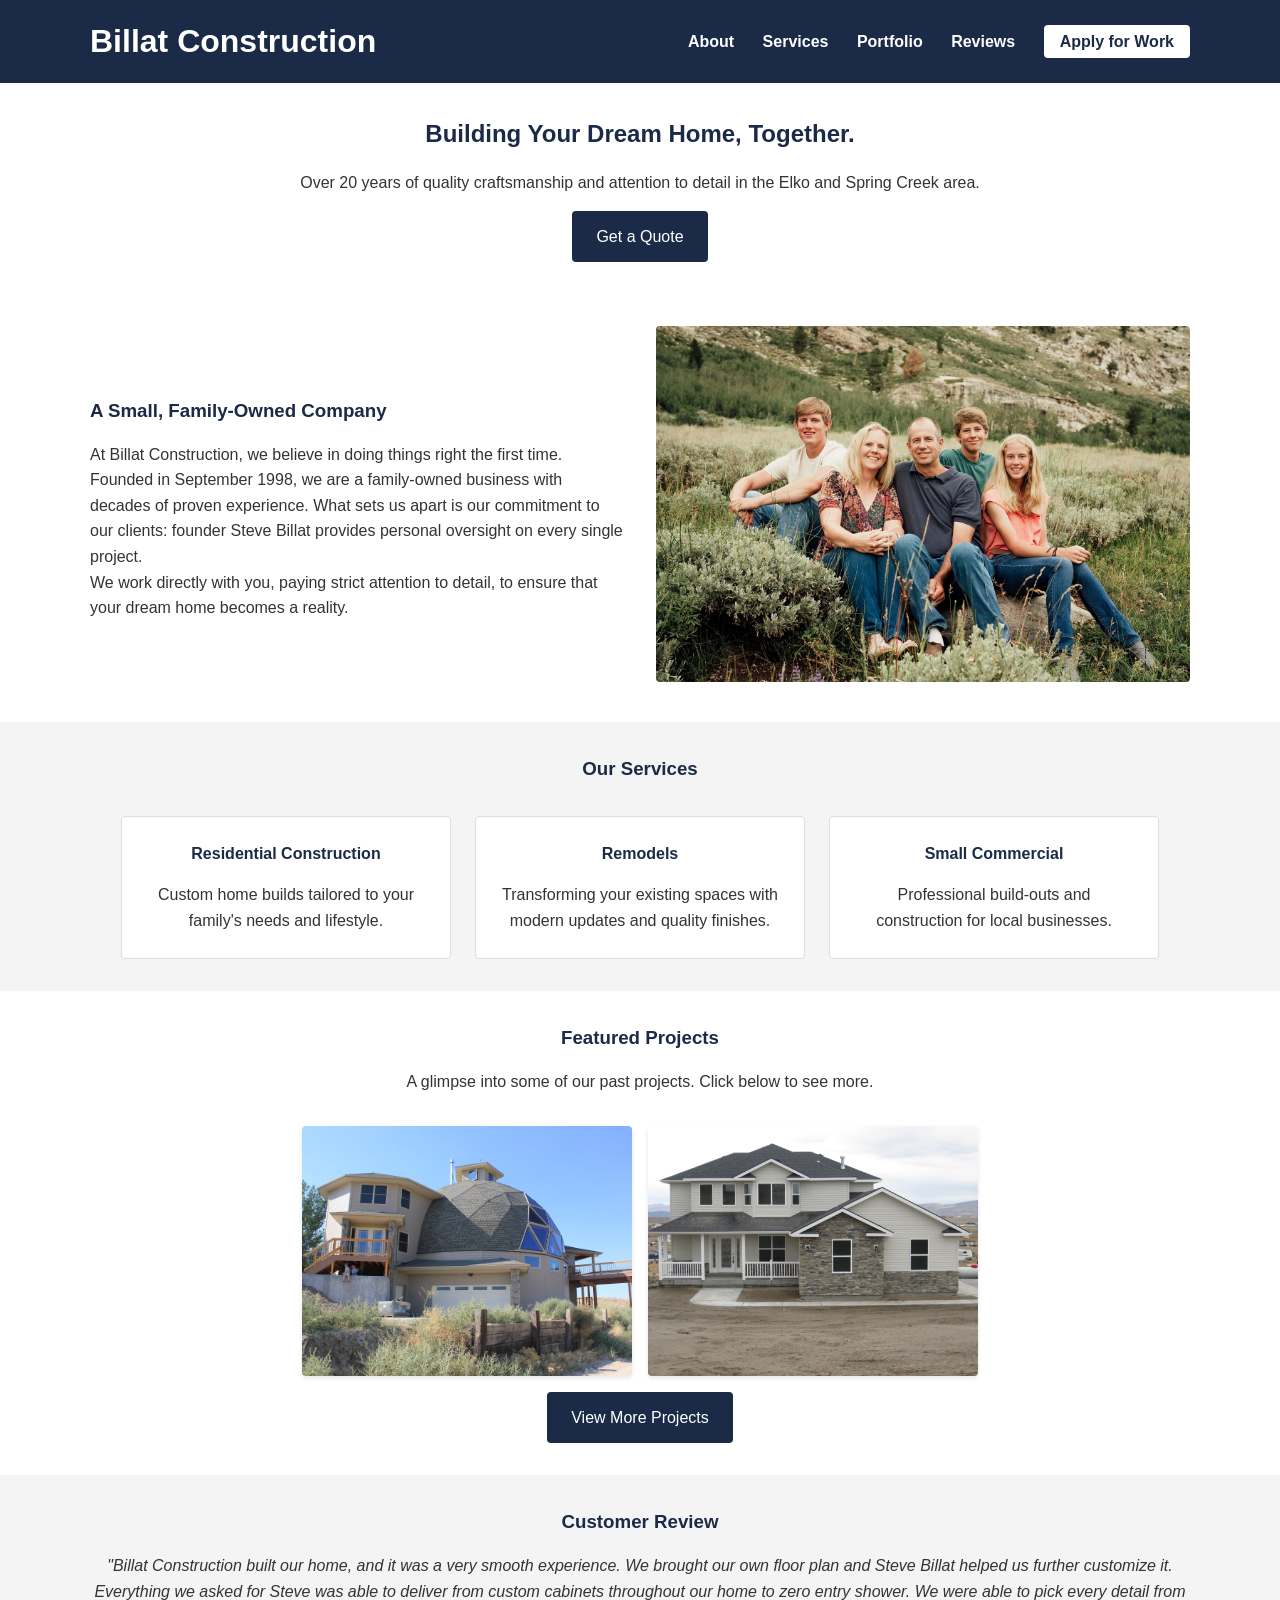
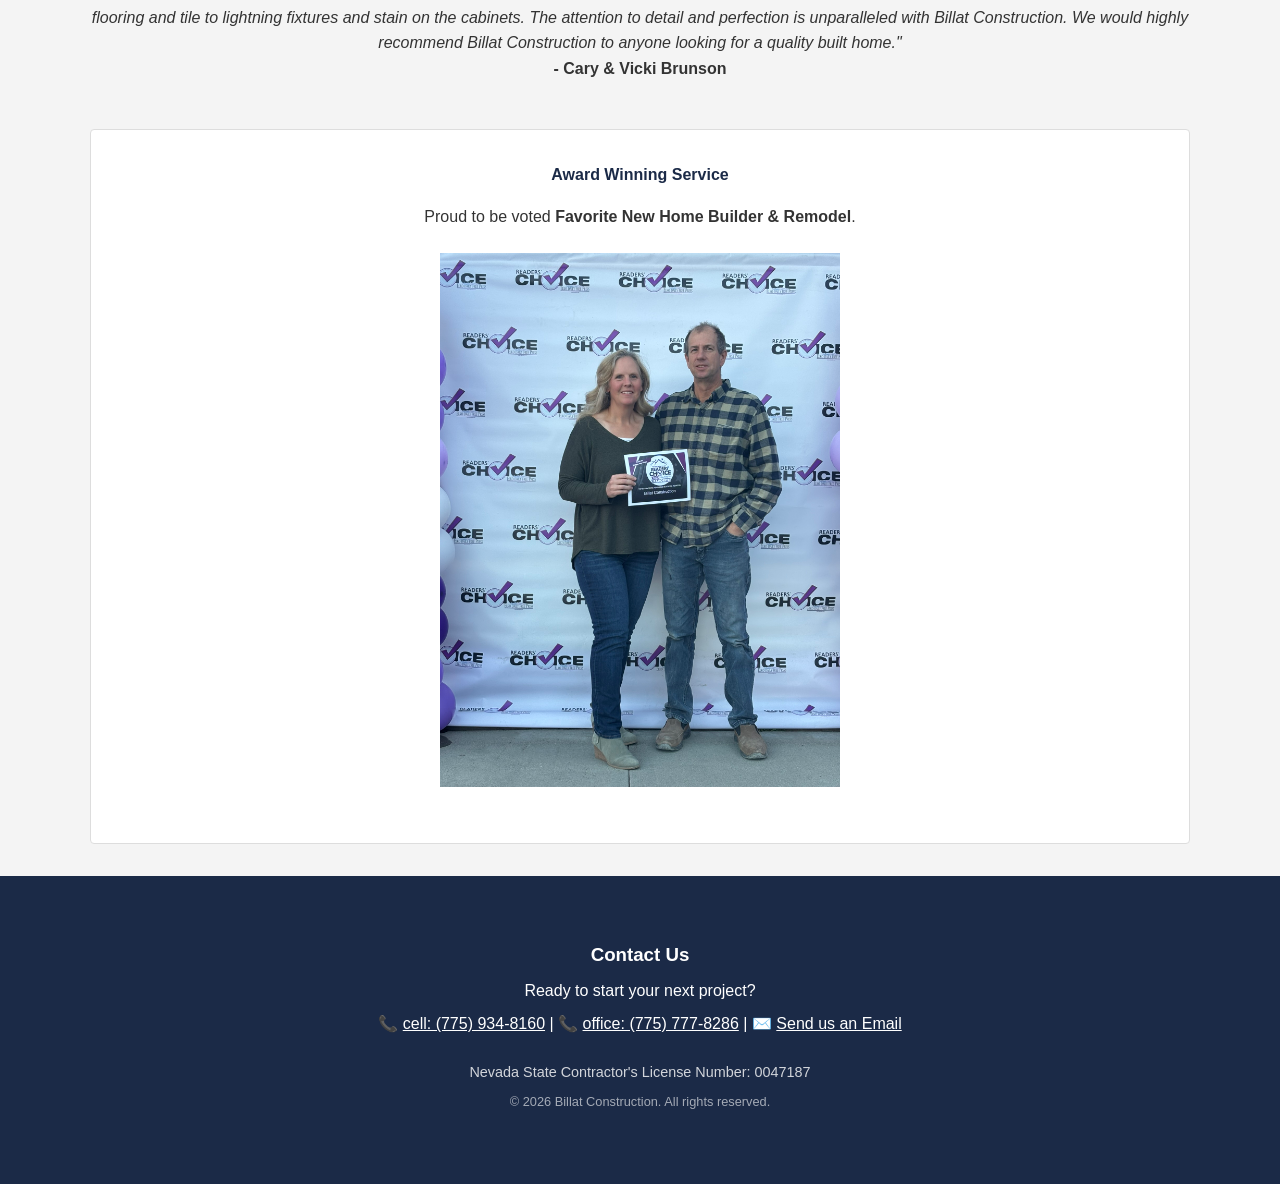
<file: index.html>
<!DOCTYPE html>
<html lang="en">
<head>
    <meta charset="UTF-8">
    <meta name="viewport" content="width=device-width, initial-scale=1.0">
    <title>Billat Construction | Elko County, NV</title>
    <link rel="stylesheet" href="styles.css">
</head>
<body id="top">

    <header>
        <div class="container header-flex">
            <h1><a href="index.html" class="logo-link">Billat Construction</a></h1>
            <nav>
                <a href="index.html#about">About</a>
                <a href="index.html#services">Services</a>
                <a href="gallery.html">Portfolio</a>
                <a href="index.html#reviews">Reviews</a>
                <a href="apply.html" class="btn-secondary">Apply for Work</a>
            </nav>
        </div>
    </header>

    <section id="hero">
        <div class="container text-center">
            <h2>Building Your Dream Home, Together.</h2>
            <p>Over 20 years of quality craftsmanship and attention to detail in the Elko and Spring Creek area.</p>
            <a href="mailto:s_mbillat@frontiernet.net" class="btn">Get a Quote</a>
        </div>
    </section>

    <section id="about" class="container row">
        <div class="half-width">
            <h3>A Small, Family-Owned Company</h3>
            <p>At Billat Construction, we believe in doing things right the first time. Founded in September 1998, we are a family-owned business with decades of proven experience. What sets us apart is our commitment to our clients: founder Steve Billat provides personal oversight on every single project.</p>
            <p>We work directly with you, paying strict attention to detail, to ensure that your dream home becomes a reality.</p>
        </div>
        <div class="half-width">
            <img src="images/Billat.18.jpg" alt="Billat Family" class="responsive-img">
        </div>
    </section>

    <section id="services" class="bg-light">
        <div class="container text-center">
            <h3>Our Services</h3>
            <div class="services-grid">
                <div class="service-card">
                    <h4>Residential Construction</h4>
                    <p>Custom home builds tailored to your family's needs and lifestyle.</p>
                </div>
                <div class="service-card">
                    <h4>Remodels</h4>
                    <p>Transforming your existing spaces with modern updates and quality finishes.</p>
                </div>
                <div class="service-card">
                    <h4>Small Commercial</h4>
                    <p>Professional build-outs and construction for local businesses.</p>
                </div>
            </div>
        </div>
    </section>

    <section id="featured-work" class="container text-center">
        <h3>Featured Projects</h3>
        <p>A glimpse into some of our past projects. Click below to see more.</p>
        <div class="gallery">
            <img src="images/dome exterior.jpg" alt="Featured Residential Build" class="gallery-img">
            <img src="images/ext 2.jpg" alt="Featured Residential Build" class="gallery-img">
        </div>
        <a href="gallery.html" class="btn">View More Projects</a>
    </section>

    <section id="reviews" class="bg-light">
        <div class="container text-center">
            <h3>Customer Review</h3>
            <div class="review-box">
                <p><em>"Billat Construction built our home, and it was a very smooth experience. We brought our own floor plan and Steve Billat helped us further customize it. Everything we asked for Steve was able to deliver from custom cabinets throughout our home to zero entry shower. We were able to pick every detail from flooring and tile to lightning fixtures and stain on the cabinets. The attention to detail and perfection is unparalleled with Billat Construction. We would highly recommend Billat Construction to anyone looking for a quality built home."</em></p>
                <p><strong>- Cary & Vicki Brunson</strong></p>
            </div>
            
        <div class="award-box">
        <h4>Award Winning Service</h4>
        <p>Proud to be voted <strong>Favorite New Home Builder & Remodel</strong>.</p>
    
        <img src="images/awards.JPEG" alt="Reader's Choice Award" class="award-img">
        </div>
    </section>

    <footer>
        <div class="container text-center">
            <h3>Contact Us</h3>
            <p>Ready to start your next project?</p>
            <p>📞 <a href="tel:+17759348160" class="footer-link">cell: (775) 934-8160</a> | 📞 <a href="tel:+17757778286" class="footer-link">office: (775) 777-8286</a> | ✉️ <a href="mailto:s_mbillat@frontiernet.net" class="footer-link">Send us an Email</a></p>
            <p class="license">Nevada State Contractor's License Number: 0047187</p>
            <p class="copyright">&copy; 2026 Billat Construction. All rights reserved.</p>
        </div>
    </footer>

</body>
</html>
</file>
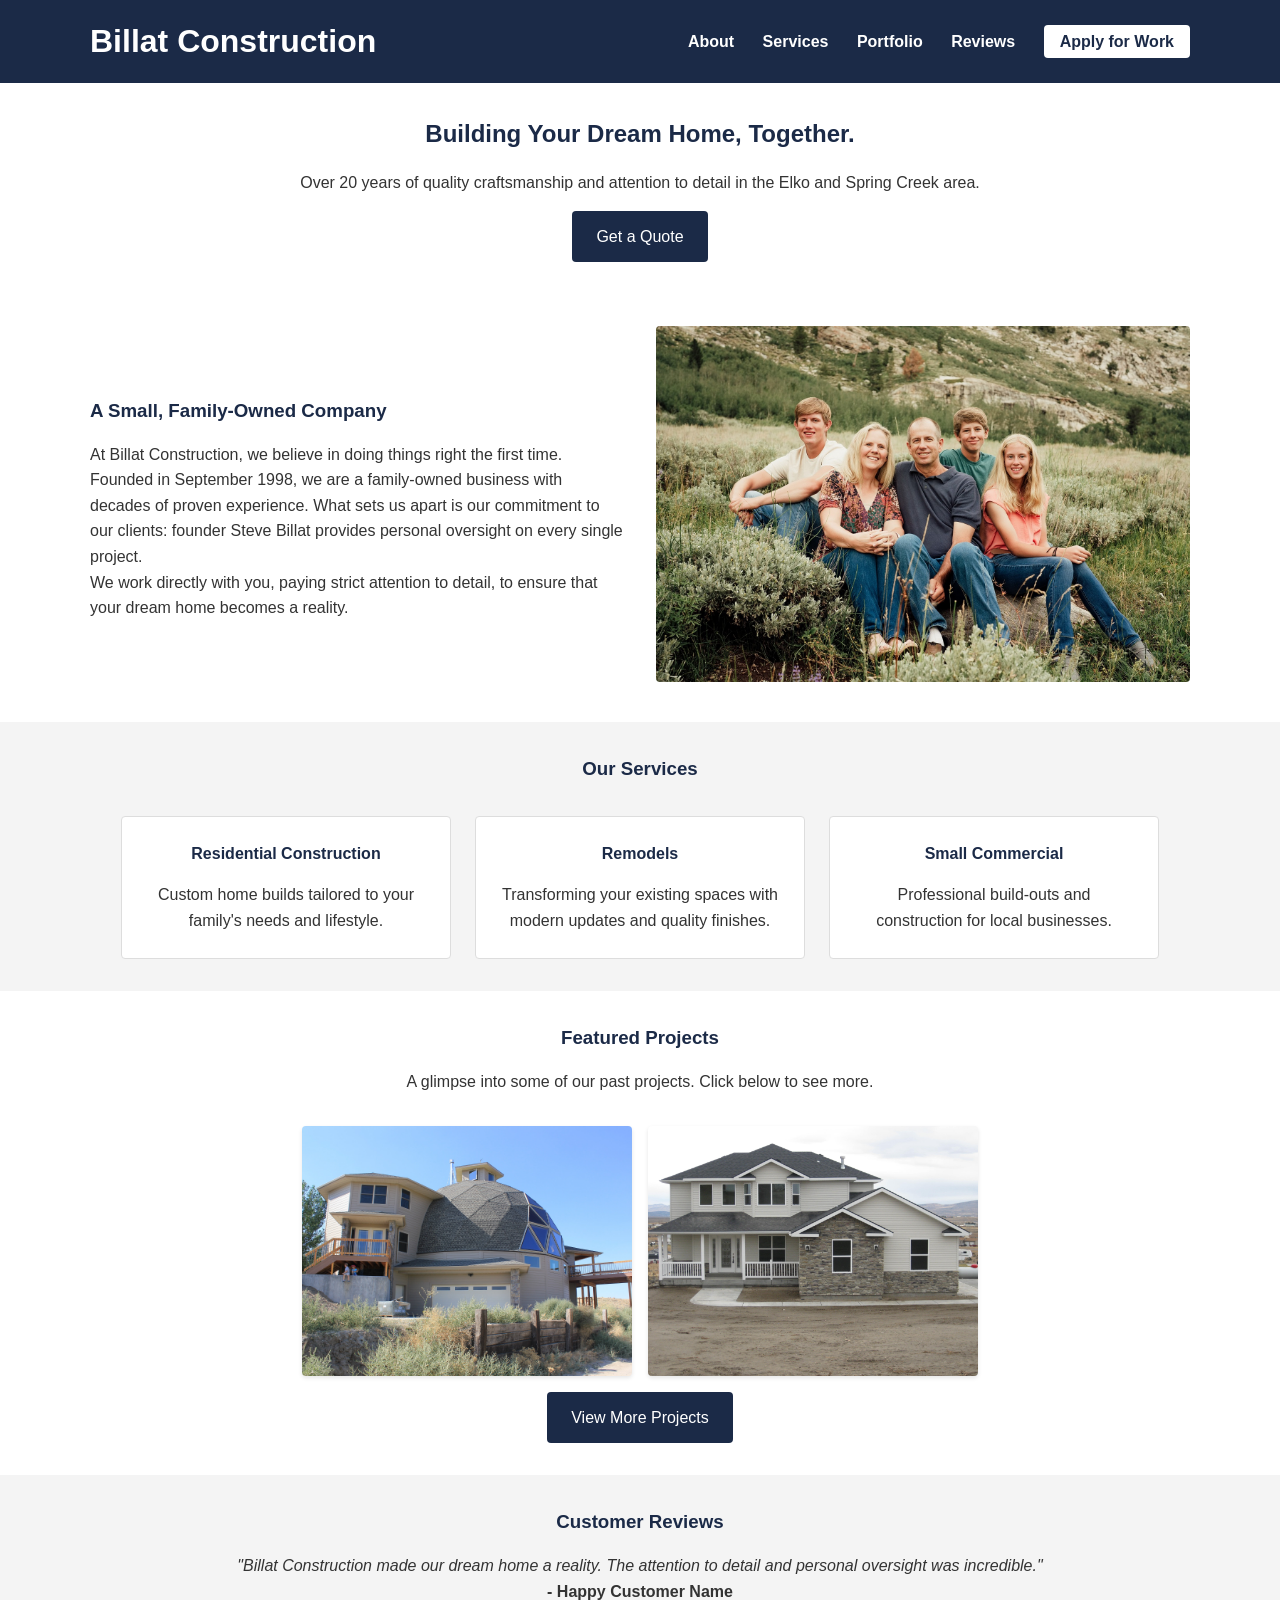
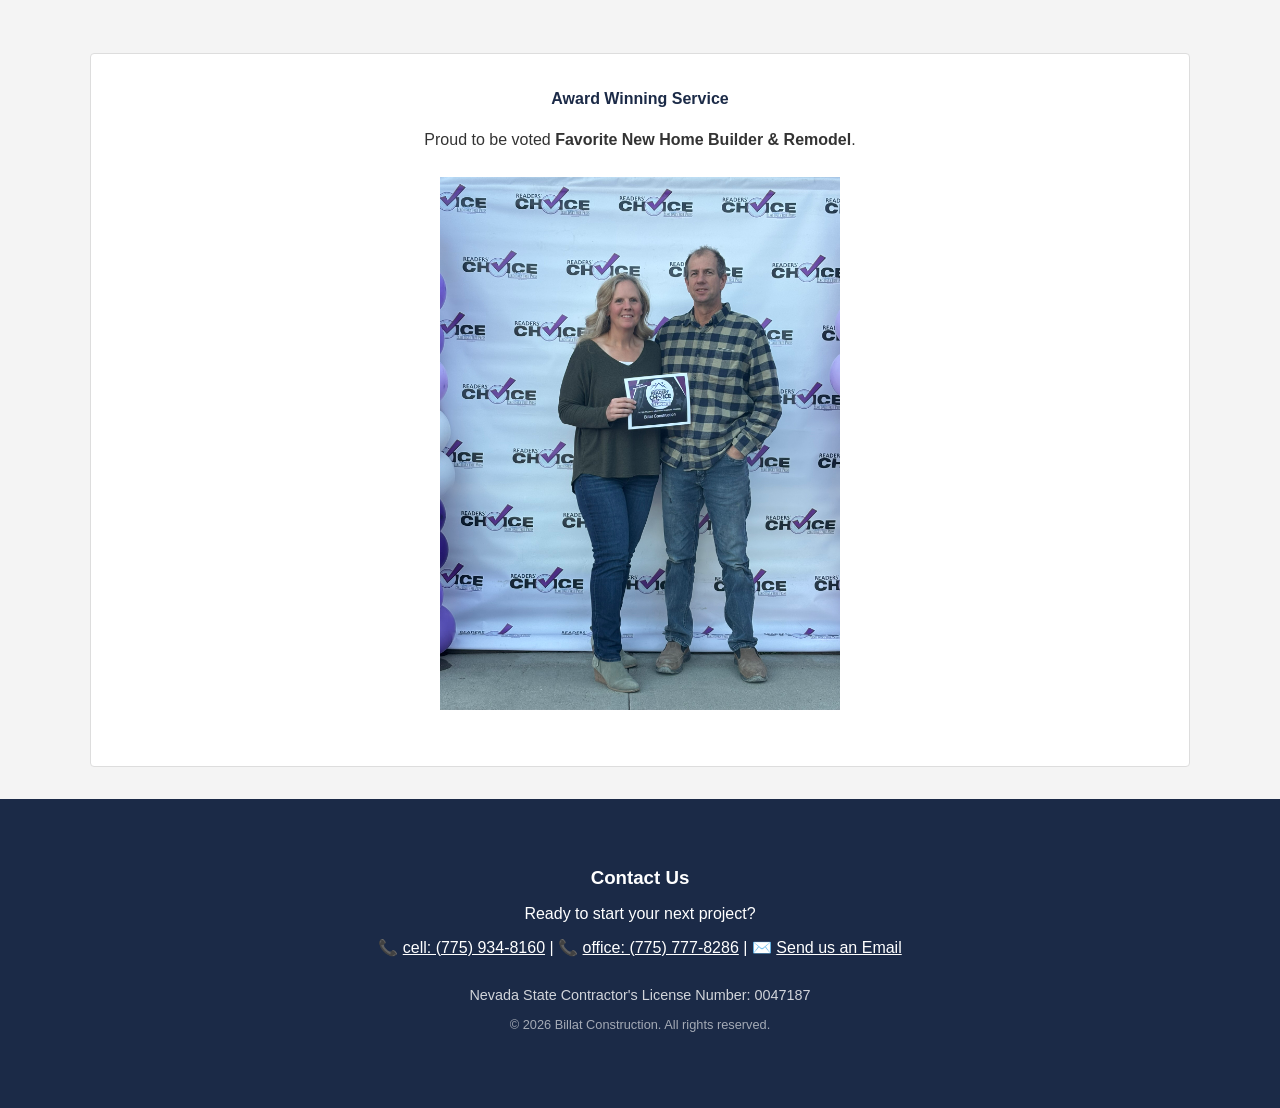
<file: HTML/index.html>
<!DOCTYPE html>
<html lang="en">
<head>
    <meta charset="UTF-8">
    <meta name="viewport" content="width=device-width, initial-scale=1.0">
    <title>Billat Construction | Elko County, NV</title>
    <link rel="stylesheet" href="../CSS/styles.css">
</head>
<body id="top">

    <header>
        <div class="container header-flex">
            <h1><a href="index.html" class="logo-link">Billat Construction</a></h1>
            <nav>
                <a href="index.html#about">About</a>
                <a href="index.html#services">Services</a>
                <a href="gallery.html">Portfolio</a>
                <a href="index.html#reviews">Reviews</a>
                <a href="apply.html" class="btn-secondary">Apply for Work</a>
            </nav>
        </div>
    </header>

    <section id="hero">
        <div class="container text-center">
            <h2>Building Your Dream Home, Together.</h2>
            <p>Over 20 years of quality craftsmanship and attention to detail in the Elko and Spring Creek area.</p>
            <a href="mailto:s_mbillat@frontiernet.net" class="btn">Get a Quote</a>
        </div>
    </section>

    <section id="about" class="container row">
        <div class="half-width">
            <h3>A Small, Family-Owned Company</h3>
            <p>At Billat Construction, we believe in doing things right the first time. Founded in September 1998, we are a family-owned business with decades of proven experience. What sets us apart is our commitment to our clients: founder Steve Billat provides personal oversight on every single project.</p>
            <p>We work directly with you, paying strict attention to detail, to ensure that your dream home becomes a reality.</p>
        </div>
        <div class="half-width">
            <img src="../images/Billat.18.jpg" alt="Billat Family" class="responsive-img">
        </div>
    </section>

    <section id="services" class="bg-light">
        <div class="container text-center">
            <h3>Our Services</h3>
            <div class="services-grid">
                <div class="service-card">
                    <h4>Residential Construction</h4>
                    <p>Custom home builds tailored to your family's needs and lifestyle.</p>
                </div>
                <div class="service-card">
                    <h4>Remodels</h4>
                    <p>Transforming your existing spaces with modern updates and quality finishes.</p>
                </div>
                <div class="service-card">
                    <h4>Small Commercial</h4>
                    <p>Professional build-outs and construction for local businesses.</p>
                </div>
            </div>
        </div>
    </section>

    <section id="featured-work" class="container text-center">
        <h3>Featured Projects</h3>
        <p>A glimpse into some of our past projects. Click below to see more.</p>
        <div class="gallery">
            <img src="../images/dome exterior.jpg" alt="Featured Residential Build" class="gallery-img">
            <img src="../images/ext 2.jpg" alt="Featured Residential Build" class="gallery-img">
        </div>
        <a href="gallery.html" class="btn">View More Projects</a>
    </section>

    <section id="reviews" class="bg-light">
        <div class="container text-center">
            <h3>Customer Reviews</h3>
            <div class="review-box">
                <p><em>"Billat Construction made our dream home a reality. The attention to detail and personal oversight was incredible."</em></p>
                <p><strong>- Happy Customer Name</strong></p>
            </div>
            
        <div class="award-box">
        <h4>Award Winning Service</h4>
        <p>Proud to be voted <strong>Favorite New Home Builder & Remodel</strong>.</p>
    
        <img src="../images/awards.JPEG" alt="Reader's Choice Award" class="award-img">
        </div>
    </section>

    <footer>
        <div class="container text-center">
            <h3>Contact Us</h3>
            <p>Ready to start your next project?</p>
            <p>📞 <a href="tel:+17759348160" class="footer-link">cell: (775) 934-8160</a> | 📞 <a href="tel:+17757778286" class="footer-link">office: (775) 777-8286</a> | ✉️ <a href="mailto:s_mbillat@frontiernet.net" class="footer-link">Send us an Email</a></p>
            <p class="license">Nevada State Contractor's License Number: 0047187</p>
            <p class="copyright">&copy; 2026 Billat Construction. All rights reserved.</p>
        </div>
    </footer>

</body>
</html>
</file>
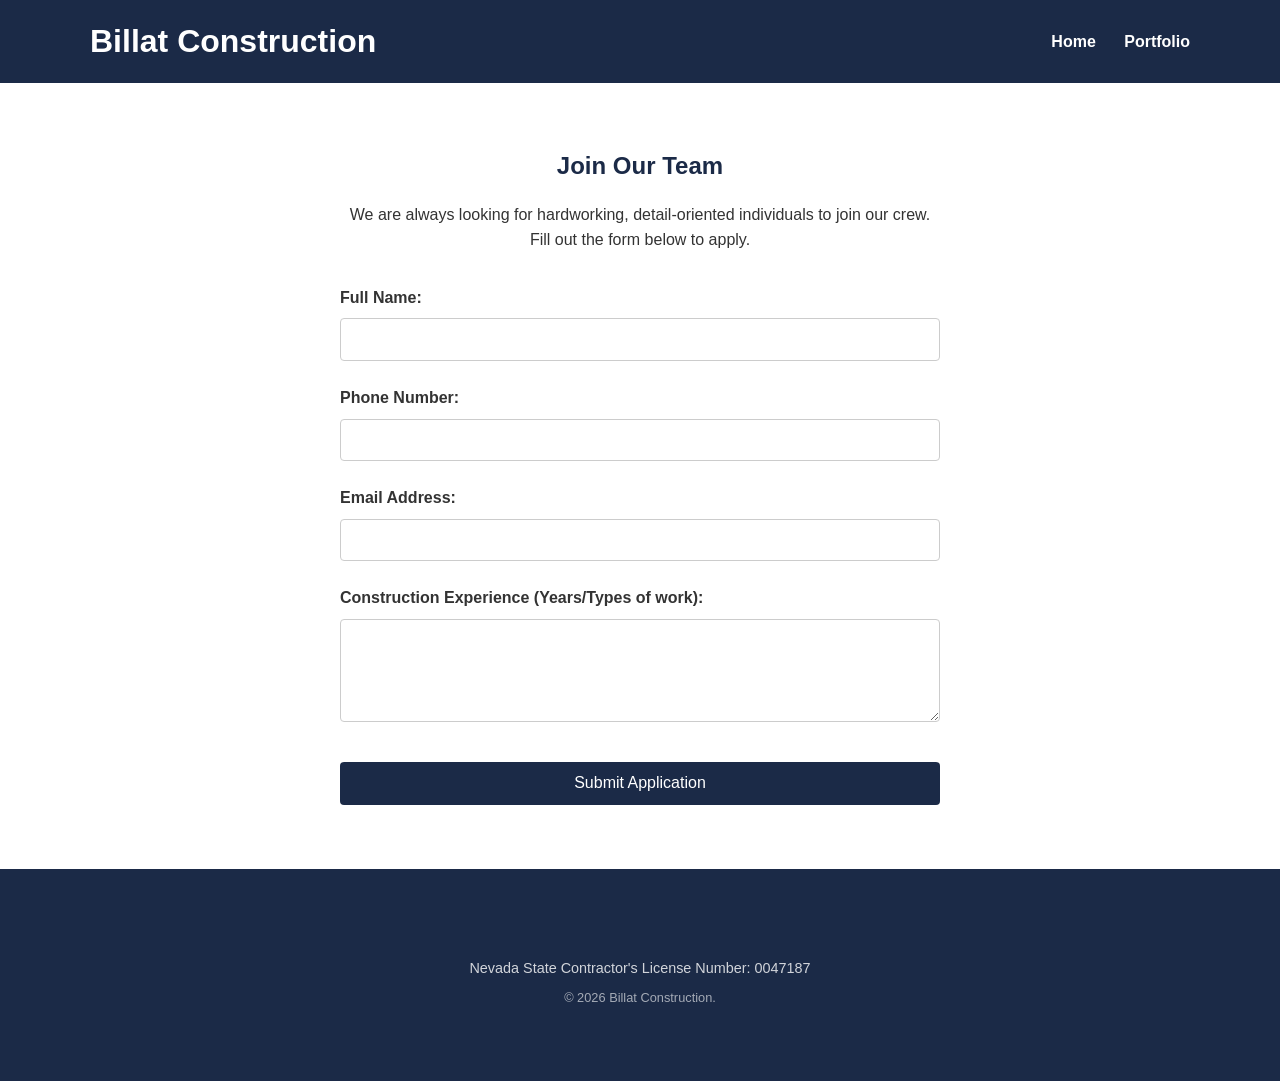
<file: apply.html>
<!DOCTYPE html>
<html lang="en">
<head>
    <meta charset="UTF-8">
    <meta name="viewport" content="width=device-width, initial-scale=1.0">
    <title>Apply for Work | Billat Construction</title>
    <link rel="stylesheet" href="styles.css">
</head>
<body>

    <header>
        <div class="container header-flex">
            <h1><a href="index.html" class="logo-link">Billat Construction</a></h1>
            <nav>
                <a href="index.html">Home</a>
                <a href="gallery.html">Portfolio</a>
            </nav>
        </div>
    </header>

    <section class="container form-section">
        <div class="text-center">
            <h2>Join Our Team</h2>
            <p>We are always looking for hardworking, detail-oriented individuals to join our crew. Fill out the form below to apply.</p>
        </div>

        <form action="mailto:s_mbillat@frontiernet.net" method="post" enctype="text/plain" class="apply-form">
            <label for="name">Full Name:</label>
            <input type="text" id="name" name="name" required>

            <label for="phone">Phone Number:</label>
            <input type="tel" id="phone" name="phone" required>

            <label for="email">Email Address:</label>
            <input type="email" id="email" name="email" required>

            <label for="experience">Construction Experience (Years/Types of work):</label>
            <textarea id="experience" name="experience" rows="5" required></textarea>

            <button type="submit" class="btn">Submit Application</button>
        </form>
    </section>

    <footer>
        <div class="container text-center">
            <p class="license">Nevada State Contractor's License Number: 0047187</p>
            <p class="copyright">&copy; 2026 Billat Construction.</p>
        </div>
    </footer>

</body>
</html>
</file>
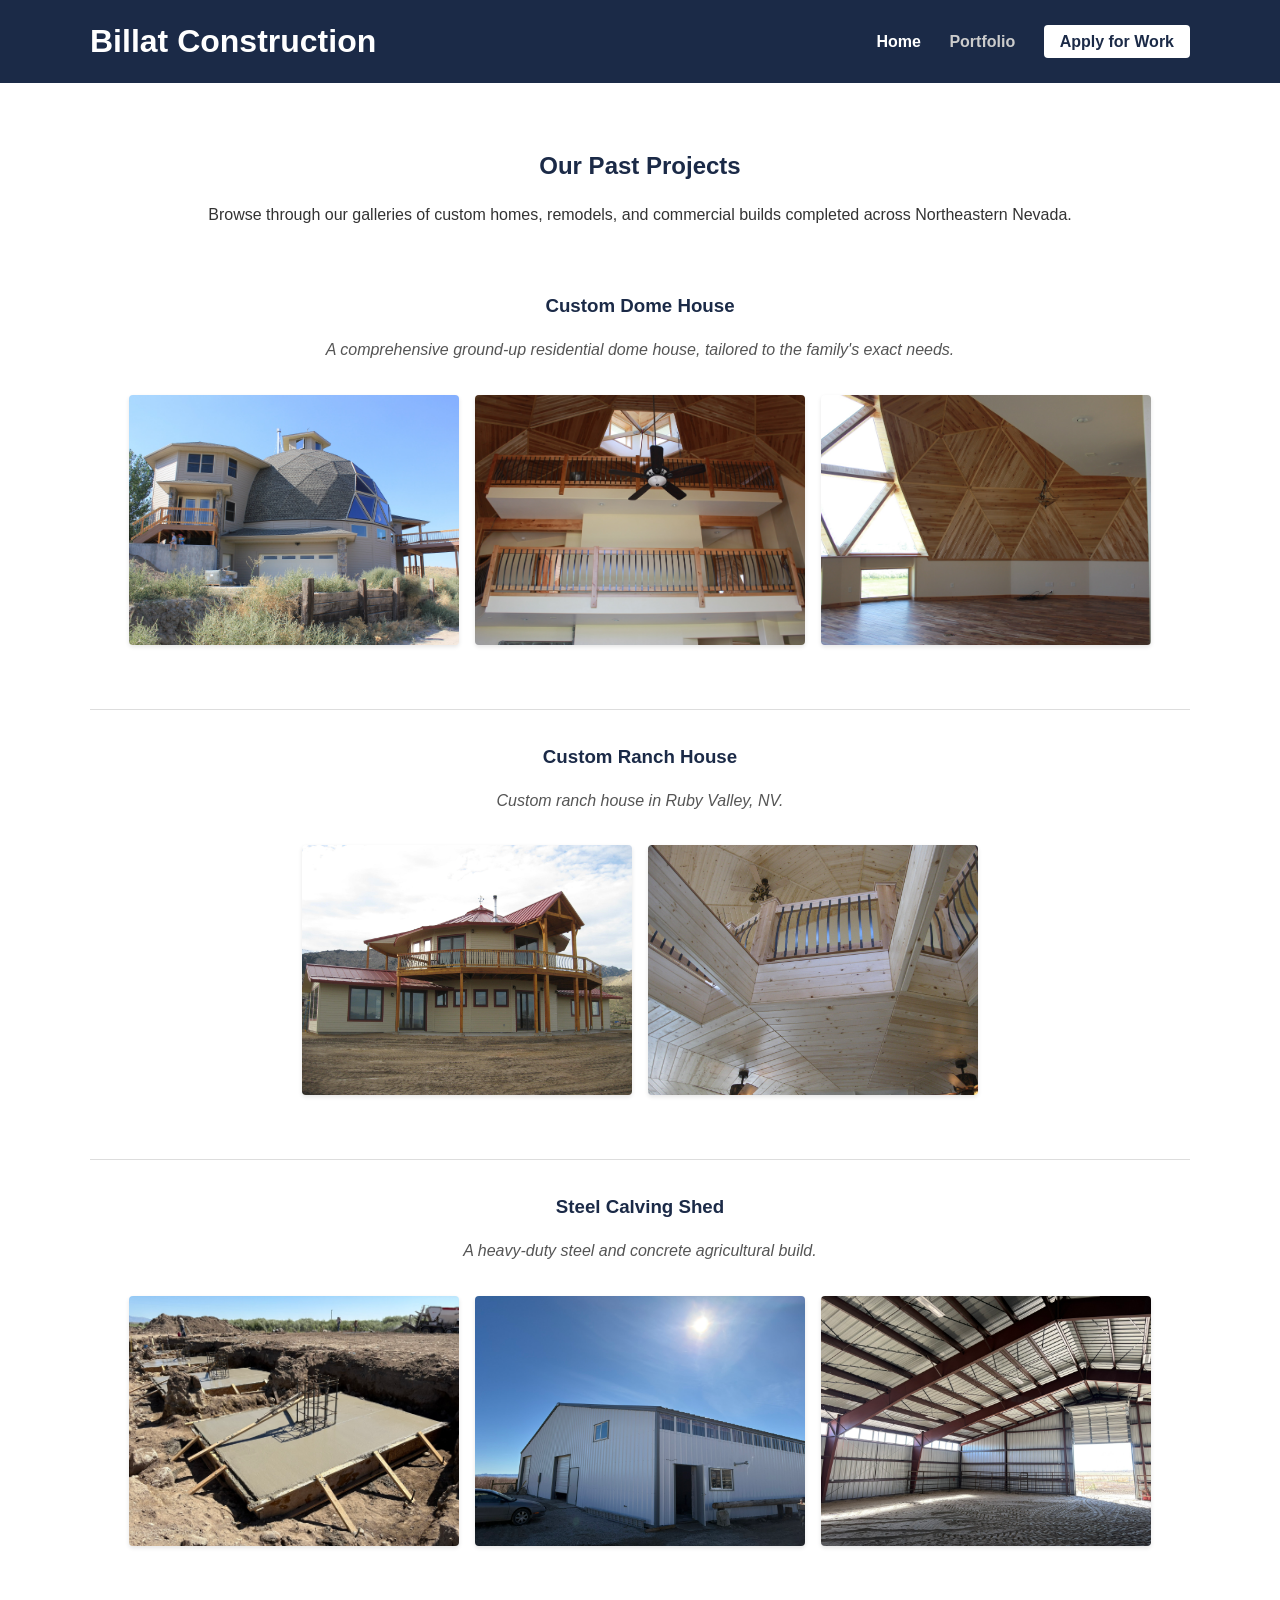
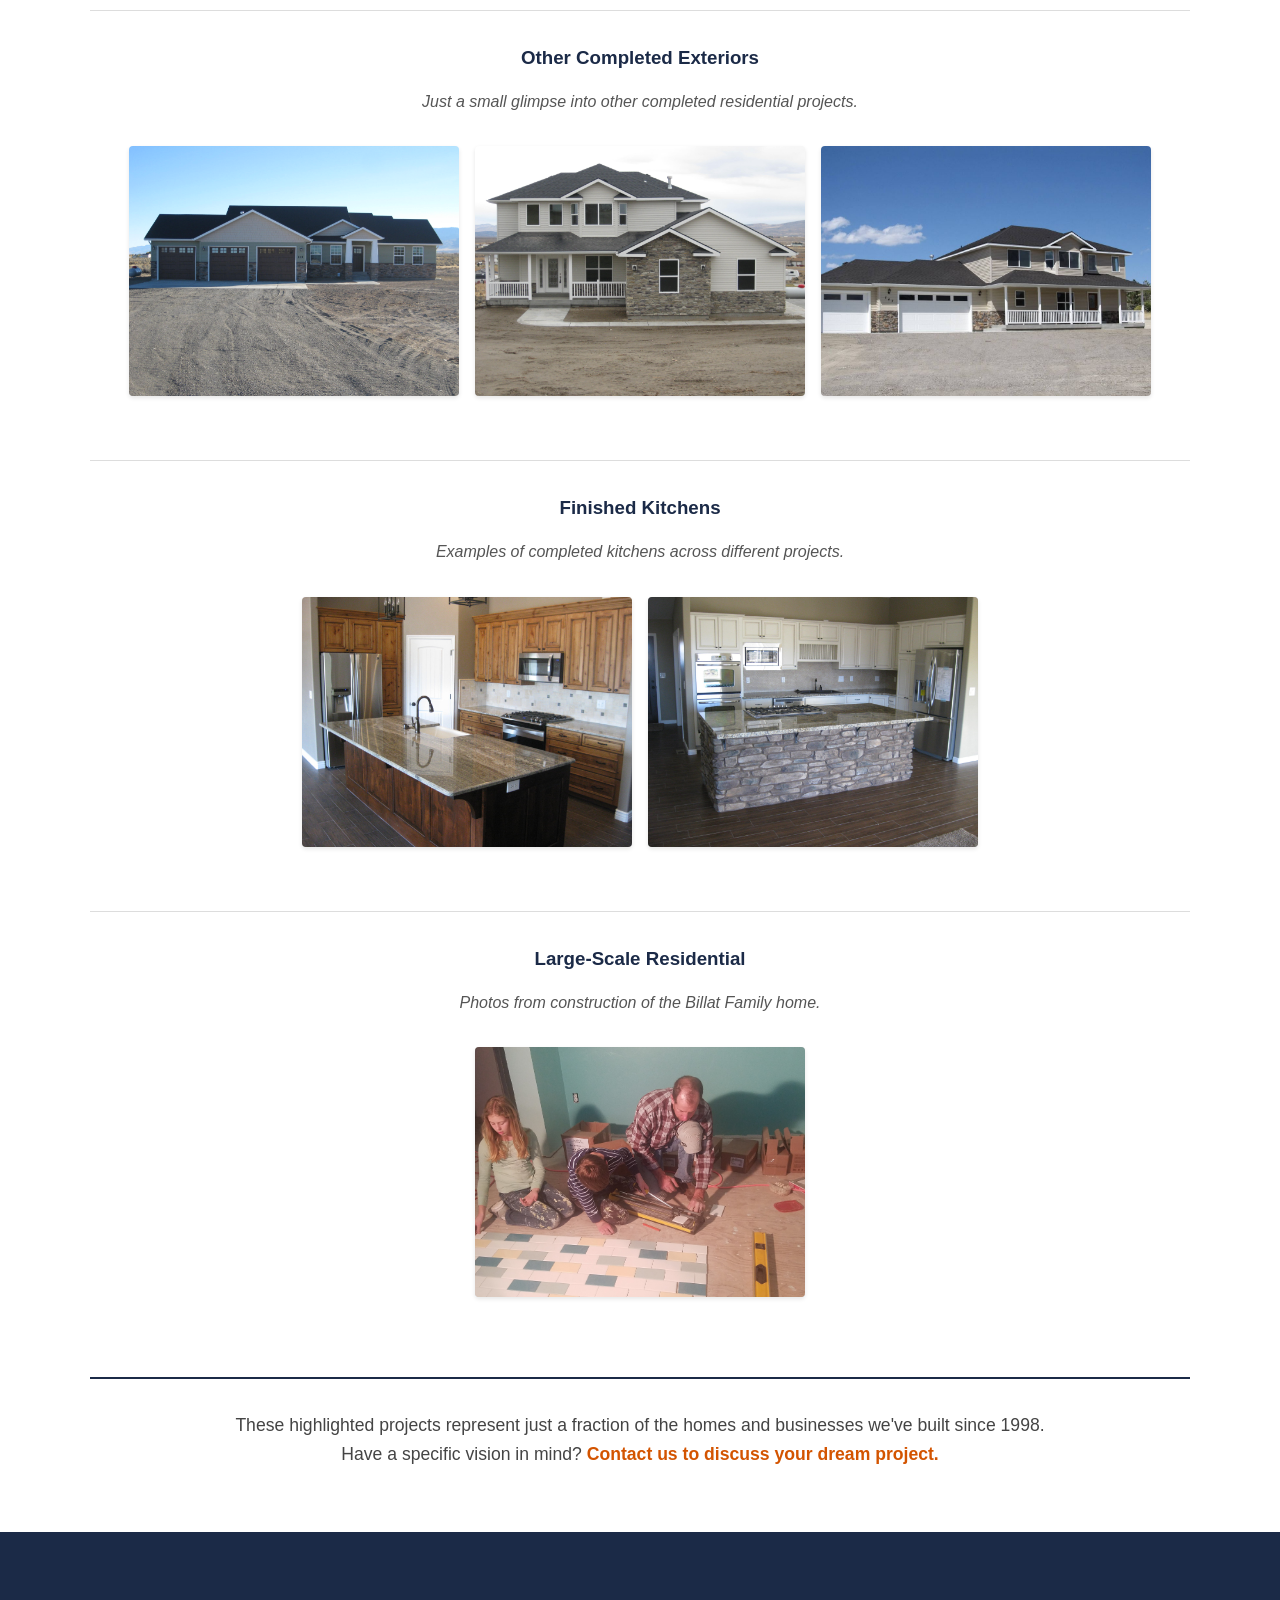
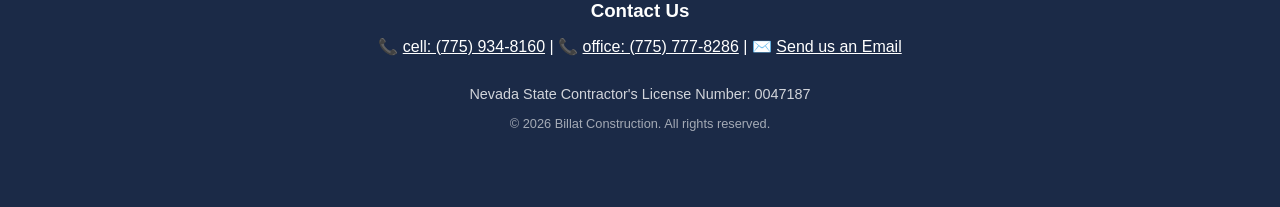
<file: gallery.html>
<!DOCTYPE html>
<html lang="en">
<head>
    <meta charset="UTF-8">
    <meta name="viewport" content="width=device-width, initial-scale=1.0">
    <title>Portfolio | Billat Construction</title>
    <link rel="stylesheet" href="styles.css">
</head>
<body>

    <header>
        <div class="container header-flex">
            <h1><a href="index.html" class="logo-link">Billat Construction</a></h1>
            <nav>
                <a href="index.html">Home</a>
                <a href="gallery.html" style="color: #ccc;">Portfolio</a>
                <a href="apply.html" class="btn-secondary">Apply for Work</a>
            </nav>
        </div>
    </header>

<section class="container text-center portfolio-section">
        <h2>Our Past Projects</h2>
        <p>Browse through our galleries of custom homes, remodels, and commercial builds completed across Northeastern Nevada.</p>
        
        <div class="project-group">
            <h3>Custom Dome House</h3>
            <p class="project-desc">A comprehensive ground-up residential dome house, tailored to the family's exact needs.</p>
            <div class="gallery">
                <img src="images/dome exterior.jpg" alt="Dome House Exterior" class="gallery-img">
                <img src="images/dome interior.jpg" alt="Dome House Interior" class="gallery-img">
                <img src="images/dome loft.jpg" alt="Loft" class="gallery-img">
            </div>
        </div>

        <div class="project-group">
            <h3>Custom Ranch House</h3>
            <p class="project-desc">Custom ranch house in Ruby Valley, NV.</p>
            <div class="gallery">
                <img src="images/riddle exterior.JPG" alt="Exterior Picture" class="gallery-img">
                <img src="images/riddle interior.JPG" alt="Interior finish" class="gallery-img">
            </div>
        </div>

        <div class="project-group">
            <h3>Steel Calving Shed</h3>
            <p class="project-desc">A heavy-duty steel and concrete agricultural build.</p>
            <div class="gallery">
                <img src="images/shed footings.jpg" alt="Concrete Footings" class="gallery-img">
                <img src="images/shed exterior.JPEG" alt="Completed Shed Exterior" class="gallery-img">
                <img src="images/shed interior.JPEG" alt="Completed Shed Interior" class="gallery-img">
            </div>
        </div>

        <div class="project-group">
            <h3>Other Completed Exteriors</h3>
            <p class="project-desc">Just a small glimpse into other completed residential projects.</p>
            <div class="gallery">
                <img src="images/ext 1.jpg" alt="Exterior 1" class="gallery-img">
                <img src="images/ext 2.jpg" alt="Exterior 2" class="gallery-img">
                <img src="images/ext 3.jpg" alt="Exterior 3" class="gallery-img">
            </div>
        </div>

        <div class="project-group">
            <h3>Finished Kitchens</h3>
            <p class="project-desc">Examples of completed kitchens across different projects.</p>
            <div class="gallery">
                <img src="images/kitchen 1.jpg" alt="Kitchen 1" class="gallery-img">
                <img src="images/kitchen 2.jpg" alt="Kitchen 2" class="gallery-img">
            </div>
        </div>

        <div class="project-group">
            <h3>Large-Scale Residential</h3>
            <p class="project-desc">Photos from construction of the Billat Family home.</p>
            <div class="gallery">
                <img src="images/tile.jpg" alt="Family Laying Tiles" class="gallery-img">
            </div>
        </div>

        <div class="portfolio-footer-note">
            <p>These highlighted projects represent just a fraction of the homes and businesses we've built since 1998. <br> Have a specific vision in mind? <a href="mailto:s_mbillat@frontiernet.net" class="text-link">Contact us to discuss your dream project.</a></p>
        </div>
    </section>

    <footer>
        <div class="container text-center">
            <h3>Contact Us</h3>
            <p>📞 <a href="tel:+17759348160" class="footer-link">cell: (775) 934-8160</a> | 📞 <a href="tel:+17757778286" class="footer-link">office: (775) 777-8286</a> | ✉️ <a href="mailto:s_mbillat@frontiernet.net" class="footer-link">Send us an Email</a></p>
            <p class="license">Nevada State Contractor's License Number: 0047187</p>
            <p class="copyright">&copy; 2026 Billat Construction. All rights reserved.</p>
        </div>
    </footer>

</body>
</html>
</file>
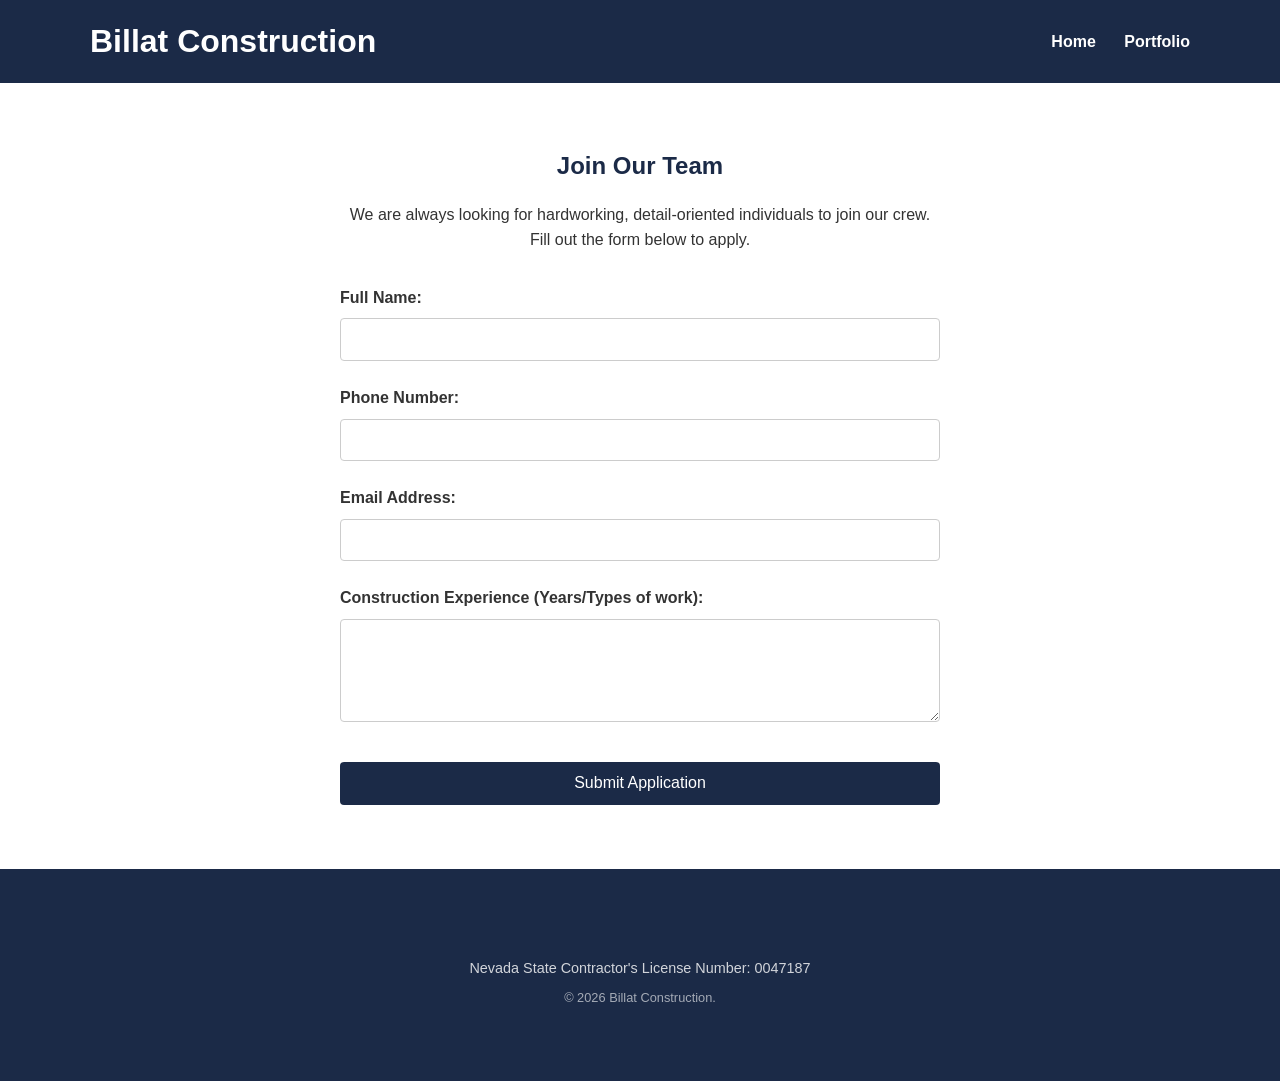
<file: HTML/apply.html>
<!DOCTYPE html>
<html lang="en">
<head>
    <meta charset="UTF-8">
    <meta name="viewport" content="width=device-width, initial-scale=1.0">
    <title>Apply for Work | Billat Construction</title>
    <link rel="stylesheet" href="../CSS/styles.css">
</head>
<body>

    <header>
        <div class="container header-flex">
            <h1><a href="index.html" class="logo-link">Billat Construction</a></h1>
            <nav>
                <a href="index.html">Home</a>
                <a href="gallery.html">Portfolio</a>
            </nav>
        </div>
    </header>

    <section class="container form-section">
        <div class="text-center">
            <h2>Join Our Team</h2>
            <p>We are always looking for hardworking, detail-oriented individuals to join our crew. Fill out the form below to apply.</p>
        </div>

        <form action="mailto:s_mbillat@frontiernet.net" method="post" enctype="text/plain" class="apply-form">
            <label for="name">Full Name:</label>
            <input type="text" id="name" name="name" required>

            <label for="phone">Phone Number:</label>
            <input type="tel" id="phone" name="phone" required>

            <label for="email">Email Address:</label>
            <input type="email" id="email" name="email" required>

            <label for="experience">Construction Experience (Years/Types of work):</label>
            <textarea id="experience" name="experience" rows="5" required></textarea>

            <button type="submit" class="btn">Submit Application</button>
        </form>
    </section>

    <footer>
        <div class="container text-center">
            <p class="license">Nevada State Contractor's License Number: 0047187</p>
            <p class="copyright">&copy; 2026 Billat Construction.</p>
        </div>
    </footer>

</body>
</html>
</file>
<file: styles.css>
/* Base Styles */
:root {
    --primary-color: #1b2a47; /* Professional Navy */
    --secondary-color: #d35400; /* Subtle rust/orange for accents */
    --light-bg: #f4f4f4;
    --text-color: #333;
}

* {
    box-sizing: border-box;
    margin: 0;
    padding: 0;
}

body {
    font-family: 'Segoe UI', Tahoma, Geneva, Verdana, sans-serif;
    line-height: 1.6;
    color: var(--text-color);
}

.container {
    width: 90%;
    max-width: 1100px;
    margin: 0 auto;
    padding: 2rem 0;
}

.text-center {
    text-align: center;
}

/* Typography & Links */
h1, h2, h3, h4 {
    margin-bottom: 1rem;
    color: var(--primary-color);
}

a {
    text-decoration: none;
    color: var(--primary-color);
}

.text-link {
    color: var(--secondary-color);
    font-weight: bold;
}

.text-link:hover {
    text-decoration: underline;
}

.logo-link {
    color: white;
}

/* Header */
header {
    background-color: var(--primary-color);
    color: white;
    padding: 1rem 0;
}

header h1 {
    color: white;
    margin: 0;
}

.header-flex {
    display: flex;
    justify-content: space-between;
    align-items: center;
    padding: 0;
}

nav a {
    color: white;
    margin-left: 1.5rem;
    font-weight: bold;
}

nav a:hover {
    color: #ccc;
}

/* Buttons */
.btn {
    display: inline-block;
    background: var(--primary-color);
    color: white;
    padding: 0.8rem 1.5rem;
    border: none;
    border-radius: 4px;
    cursor: pointer;
    font-size: 1rem;
    margin-top: 1rem;
}

.btn:hover {
    background: #111a2d;
}

.btn-secondary {
    background: white;
    color: var(--primary-color);
    padding: 0.5rem 1rem;
    border-radius: 4px;
}

.btn-secondary:hover {
    background: #eee;
    color: var(--primary-color);
}

/* Sections */
.bg-light {
    background-color: var(--light-bg);
}

.row {
    display: flex;
    flex-wrap: wrap;
    gap: 2rem;
    align-items: center;
}

.half-width {
    flex: 1;
    min-width: 300px;
}

/* Services Grid */
.services-grid {
    display: flex;
    flex-wrap: wrap;
    gap: 1.5rem;
    justify-content: center;
    margin-top: 2rem;
}

.service-card {
    background: white;
    padding: 1.5rem;
    border: 1px solid #ddd;
    border-radius: 4px;
    width: 30%;
    min-width: 250px;
}

/* Images & Gallery */
.responsive-img {
    width: 100%;
    height: auto;
    border-radius: 4px;
    background-color: #ccc; /* Shows if image is missing */
    min-height: 250px;
}

.portfolio-section {
    padding: 4rem 0;
}

.project-group {
    margin-top: 4rem;
    padding-top: 2rem;
    border-top: 1px solid #ddd; /* Adds a subtle dividing line between projects */
}

/* Removes the top line from the very first project so it looks clean */
.project-group:first-of-type {
    border-top: none; 
    margin-top: 2rem;
}

.project-desc {
    margin-bottom: 1.5rem;
    font-style: italic;
    color: #555;
}

.gallery {
    display: flex;
    flex-wrap: wrap;
    gap: 1rem;
    justify-content: center;
    margin-top: 2rem;
}

.gallery-img {
    width: 30%;
    min-width: 250px;
    height: 250px;
    object-fit: cover;
    border-radius: 4px;
    background-color: #ccc; 
    box-shadow: 0 2px 4px rgba(0,0,0,0.1);
}

/* Reviews & Awards */
.award-img {
    max-width: 400px; /* Change this number to make it bigger or smaller */
    height: auto;     /* This keeps the image from looking stretched or squished */
    display: block;   /* This allows us to center the image */
    margin: 1.5rem auto; /* Centers the image and adds space above and below */
}

.award-box {
    margin-top: 3rem;
    padding: 2rem;
    background: white;
    border: 1px solid #ddd;
    border-radius: 4px;
}

/* Forms */
.form-section {
    max-width: 600px;
    padding: 4rem 0;
}

.apply-form {
    display: flex;
    flex-direction: column;
    margin-top: 2rem;
}

.apply-form label {
    margin-bottom: 0.5rem;
    font-weight: bold;
}

.apply-form input, .apply-form textarea {
    padding: 0.8rem;
    margin-bottom: 1.5rem;
    border: 1px solid #ccc;
    border-radius: 4px;
    font-family: inherit;
}

/* Footer */
footer {
    background: var(--primary-color);
    color: white;
    padding: 2rem 0;
}

footer h3, footer p {
    color: white;
    margin-bottom: 0.5rem;
}

.footer-link {
    color: white;
    text-decoration: underline;
}

.license {
    margin-top: 1.5rem;
    font-size: 0.9rem;
    opacity: 0.8;
}

.copyright {
    font-size: 0.8rem;
    opacity: 0.6;
    margin-top: 0.5rem;
}

.portfolio-footer-note {
    margin-top: 5rem;
    padding-top: 2rem;
    border-top: 2px solid var(--primary-color);
    font-size: 1.1rem;
    color: #444;
}
</file>
<file: CSS/styles.css>
/* Base Styles */
:root {
    --primary-color: #1b2a47; /* Professional Navy */
    --secondary-color: #d35400; /* Subtle rust/orange for accents */
    --light-bg: #f4f4f4;
    --text-color: #333;
}

* {
    box-sizing: border-box;
    margin: 0;
    padding: 0;
}

body {
    font-family: 'Segoe UI', Tahoma, Geneva, Verdana, sans-serif;
    line-height: 1.6;
    color: var(--text-color);
}

.container {
    width: 90%;
    max-width: 1100px;
    margin: 0 auto;
    padding: 2rem 0;
}

.text-center {
    text-align: center;
}

/* Typography & Links */
h1, h2, h3, h4 {
    margin-bottom: 1rem;
    color: var(--primary-color);
}

a {
    text-decoration: none;
    color: var(--primary-color);
}

.text-link {
    color: var(--secondary-color);
    font-weight: bold;
}

.text-link:hover {
    text-decoration: underline;
}

.logo-link {
    color: white;
}

/* Header */
header {
    background-color: var(--primary-color);
    color: white;
    padding: 1rem 0;
}

header h1 {
    color: white;
    margin: 0;
}

.header-flex {
    display: flex;
    justify-content: space-between;
    align-items: center;
    padding: 0;
}

nav a {
    color: white;
    margin-left: 1.5rem;
    font-weight: bold;
}

nav a:hover {
    color: #ccc;
}

/* Buttons */
.btn {
    display: inline-block;
    background: var(--primary-color);
    color: white;
    padding: 0.8rem 1.5rem;
    border: none;
    border-radius: 4px;
    cursor: pointer;
    font-size: 1rem;
    margin-top: 1rem;
}

.btn:hover {
    background: #111a2d;
}

.btn-secondary {
    background: white;
    color: var(--primary-color);
    padding: 0.5rem 1rem;
    border-radius: 4px;
}

.btn-secondary:hover {
    background: #eee;
    color: var(--primary-color);
}

/* Sections */
.bg-light {
    background-color: var(--light-bg);
}

.row {
    display: flex;
    flex-wrap: wrap;
    gap: 2rem;
    align-items: center;
}

.half-width {
    flex: 1;
    min-width: 300px;
}

/* Services Grid */
.services-grid {
    display: flex;
    flex-wrap: wrap;
    gap: 1.5rem;
    justify-content: center;
    margin-top: 2rem;
}

.service-card {
    background: white;
    padding: 1.5rem;
    border: 1px solid #ddd;
    border-radius: 4px;
    width: 30%;
    min-width: 250px;
}

/* Images & Gallery */
.responsive-img {
    width: 100%;
    height: auto;
    border-radius: 4px;
    background-color: #ccc; /* Shows if image is missing */
    min-height: 250px;
}

.portfolio-section {
    padding: 4rem 0;
}

.project-group {
    margin-top: 4rem;
    padding-top: 2rem;
    border-top: 1px solid #ddd; /* Adds a subtle dividing line between projects */
}

/* Removes the top line from the very first project so it looks clean */
.project-group:first-of-type {
    border-top: none; 
    margin-top: 2rem;
}

.project-desc {
    margin-bottom: 1.5rem;
    font-style: italic;
    color: #555;
}

.gallery {
    display: flex;
    flex-wrap: wrap;
    gap: 1rem;
    justify-content: center;
    margin-top: 2rem;
}

.gallery-img {
    width: 30%;
    min-width: 250px;
    height: 250px;
    object-fit: cover;
    border-radius: 4px;
    background-color: #ccc; 
    box-shadow: 0 2px 4px rgba(0,0,0,0.1);
}

/* Reviews & Awards */
.award-img {
    max-width: 400px; /* Change this number to make it bigger or smaller */
    height: auto;     /* This keeps the image from looking stretched or squished */
    display: block;   /* This allows us to center the image */
    margin: 1.5rem auto; /* Centers the image and adds space above and below */
}

.award-box {
    margin-top: 3rem;
    padding: 2rem;
    background: white;
    border: 1px solid #ddd;
    border-radius: 4px;
}

/* Forms */
.form-section {
    max-width: 600px;
    padding: 4rem 0;
}

.apply-form {
    display: flex;
    flex-direction: column;
    margin-top: 2rem;
}

.apply-form label {
    margin-bottom: 0.5rem;
    font-weight: bold;
}

.apply-form input, .apply-form textarea {
    padding: 0.8rem;
    margin-bottom: 1.5rem;
    border: 1px solid #ccc;
    border-radius: 4px;
    font-family: inherit;
}

/* Footer */
footer {
    background: var(--primary-color);
    color: white;
    padding: 2rem 0;
}

footer h3, footer p {
    color: white;
    margin-bottom: 0.5rem;
}

.footer-link {
    color: white;
    text-decoration: underline;
}

.license {
    margin-top: 1.5rem;
    font-size: 0.9rem;
    opacity: 0.8;
}

.copyright {
    font-size: 0.8rem;
    opacity: 0.6;
    margin-top: 0.5rem;
}

.portfolio-footer-note {
    margin-top: 5rem;
    padding-top: 2rem;
    border-top: 2px solid var(--primary-color);
    font-size: 1.1rem;
    color: #444;
}
</file>
